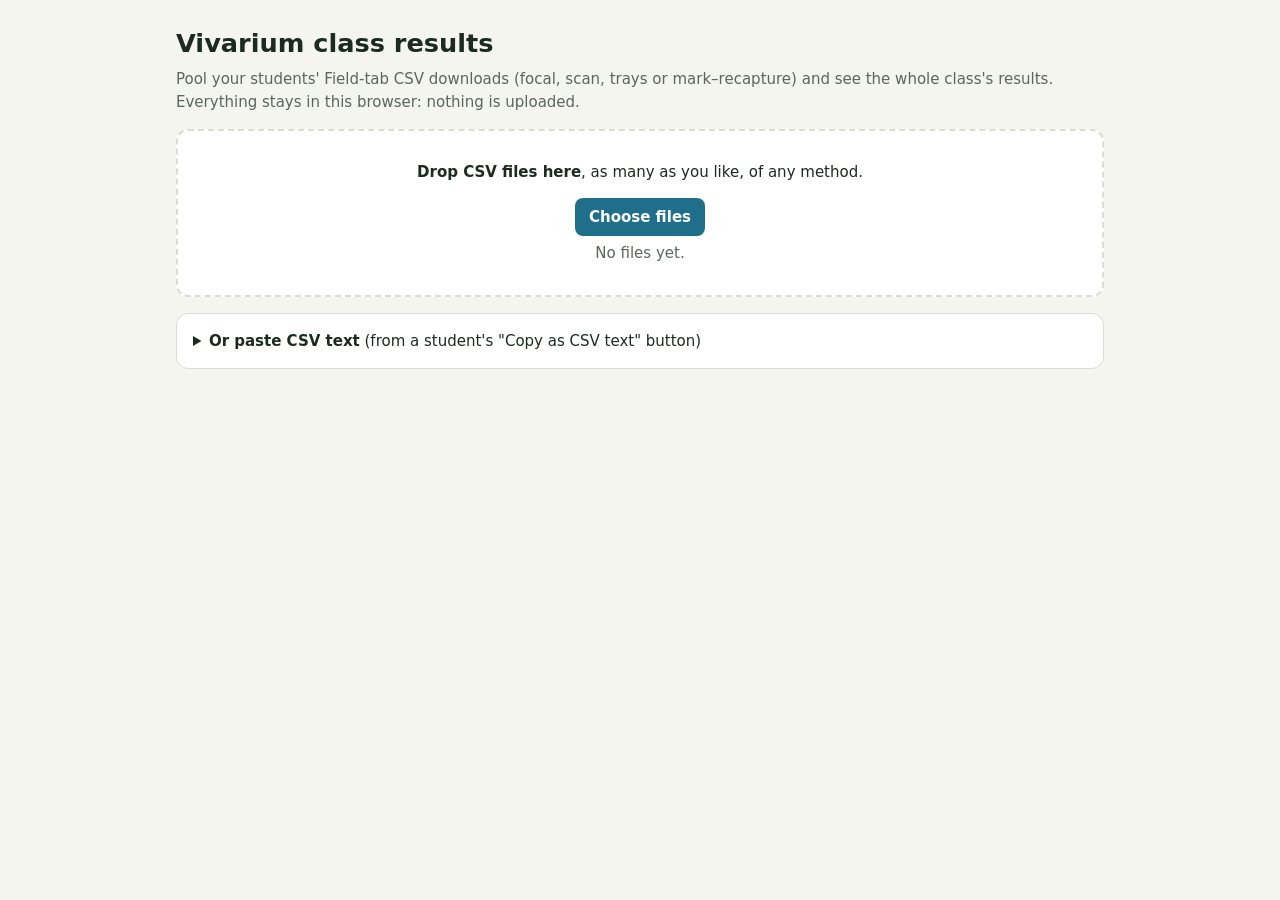
<file: class.html>
<!doctype html>
<html lang="en">
<head>
<meta charset="utf-8">
<meta name="viewport" content="width=device-width, initial-scale=1">
<title>Vivarium class results</title>
<style>
  :root{ --bg:#f4f5ef; --card:#ffffff; --ink:#1d2a22; --muted:#5b665e; --line:#d9ddd3; --accent:#1f6f8b; --good:#2f7d4a; --warn:#a1532a; }
  @media (prefers-color-scheme: dark){ :root:not([data-theme="light"]){ --bg:#121714; --card:#1b221d; --ink:#e7ece6; --muted:#a3ada5; --line:#2e3a31; --accent:#6fb7d0; --good:#7fc79a; --warn:#e5a27a; color-scheme:dark; } }
  :root[data-theme="dark"]{ --bg:#121714; --card:#1b221d; --ink:#e7ece6; --muted:#a3ada5; --line:#2e3a31; --accent:#6fb7d0; --good:#7fc79a; --warn:#e5a27a; color-scheme:dark; }
  *{ box-sizing:border-box; }
  body{ margin:0; background:var(--bg); color:var(--ink); font:15px/1.5 system-ui, -apple-system, "Segoe UI", sans-serif; }
  main{ max-width:960px; margin:0 auto; padding:24px 16px 64px; }
  h1{ font-size:1.6rem; margin:0 0 4px; } h2{ font-size:1.2rem; margin:28px 0 8px; } h3{ font-size:1rem; margin:18px 0 6px; }
  p{ margin:6px 0; } .muted{ color:var(--muted); }
  .drop{ border:2px dashed var(--line); border-radius:12px; padding:24px; text-align:center; background:var(--card); margin:16px 0; }
  .drop.over{ border-color:var(--accent); }
  .drop label{ display:inline-block; margin-top:8px; padding:8px 14px; border-radius:8px; background:var(--accent); color:#fff; cursor:pointer; font-weight:600; }
  .drop input{ position:absolute; left:-9999px; }
  .card{ background:var(--card); border:1px solid var(--line); border-radius:12px; padding:16px; margin:12px 0; overflow-x:auto; }
  .stats{ display:flex; flex-wrap:wrap; gap:12px; margin:8px 0; }
  .stat{ flex:1 1 150px; border:1px solid var(--line); border-radius:10px; padding:10px 12px; }
  .stat b{ display:block; font-size:1.4rem; } .stat span{ color:var(--muted); font-size:.85rem; }
  table{ border-collapse:collapse; width:100%; font-size:.9rem; }
  th, td{ border-bottom:1px solid var(--line); padding:6px 8px; text-align:right; white-space:nowrap; } th:first-child, td:first-child{ text-align:left; }
  thead th{ color:var(--muted); font-weight:600; }
  .note{ border-left:3px solid var(--warn); padding:6px 10px; margin:8px 0; color:var(--ink); }
  button{ font:inherit; padding:6px 12px; border-radius:8px; border:1px solid var(--line); background:var(--card); color:var(--ink); cursor:pointer; }
  button:focus-visible, .drop label:focus-within{ outline:3px solid var(--accent); outline-offset:2px; }
</style>
</head>
<body>
<main>
  <h1>Vivarium class results</h1>
  <p class="muted">Pool your students' Field-tab CSV downloads (focal, scan, trays or mark–recapture) and see the whole class's results. Everything stays in this browser: nothing is uploaded.</p>
  <div class="drop" id="drop">
    <p><b>Drop CSV files here</b>, as many as you like, of any method.</p>
    <label>Choose files<input type="file" id="files" accept=".csv,text/csv" multiple></label>
    <p class="muted" id="loaded">No files yet.</p>
  </div>
  <details class="card" id="pasteCard">
    <summary><b>Or paste CSV text</b> (from a student's "Copy as CSV text" button)</summary>
    <label for="pasteBox" class="muted">One student's CSV at a time, header row included.</label>
    <textarea id="pasteBox" rows="5" style="width:100%;margin-top:6px;font:12px ui-monospace,monospace;background:var(--bg);color:var(--ink);border:1px solid var(--line);border-radius:8px;padding:8px"></textarea>
    <p><button id="pasteAdd">Add pasted CSV</button> <span class="muted" id="pasteNote"></span></p>
  </details>
  <div id="out" aria-live="polite"></div>
</main>
<script>
(function(){
  "use strict";
  // On a shared claude.ai page, page-started downloads are blocked; the viewer's "downloads" capability
  // asks the viewer to confirm the save instead. Anywhere else, a normal download link.
  function saveFile(name, data, type){
    function plain(){
      var url = URL.createObjectURL(new Blob([data], { type:type }));
      var link = document.createElement('a'); link.href = url; link.download = name;
      document.body.appendChild(link); link.click(); link.remove(); setTimeout(function(){ URL.revokeObjectURL(url); }, 1000);
    }
    var c = window.claude;
    if(c && typeof c.use === 'function') c.use('downloads').then(function(d){ if(d) d.save({ filename:name, data:data }).catch(function(){}); else plain(); }, plain);
    else plain();
  }
  var rows = { focal:[], scan:[], trays:[], mr:[] }, seen = {}, log = [];
  var $ = function(id){ return document.getElementById(id); };
  var T = [12.71,4.30,3.18,2.78,2.57,2.45,2.36,2.31,2.26,2.23,2.20,2.18,2.16,2.14,2.13,2.12,2.11,2.10,2.09,2.09];
  function tc(df){ return df < 1 ? null : df <= 20 ? T[df-1] : df <= 30 ? 2.05 : df <= 60 ? 2.01 : 1.98; }
  function mean(a){ return a.reduce(function(s, x){ return s + x; }, 0)/a.length; }
  // Mean with a 95% t interval across students/trials, clamped to the measure's possible range.
  function ci(a, min, max){
    if(a.length < 2) return { m:a.length ? a[0] : null, lo:null, hi:null, n:a.length };
    var m = mean(a), sd = Math.sqrt(a.reduce(function(s, x){ return s + (x-m)*(x-m); }, 0)/(a.length-1)), h = tc(a.length-1)*sd/Math.sqrt(a.length);
    var lo = m - h, hi = m + h;
    if(min != null) lo = Math.max(min, lo); if(max != null) hi = Math.min(max, hi);
    return { m:m, lo:lo, hi:hi, n:a.length };
  }
  function f2(x){ return x == null || isNaN(x) ? '—' : x.toFixed(2); }
  function pc(x){ return x == null || isNaN(x) ? '—' : Math.round(x*100) + '%'; }
  function ciTxt(c, fmt){ fmt = fmt || f2; return c.m == null ? '—' : fmt(c.m) + (c.lo != null ? ' (' + fmt(c.lo) + ' to ' + fmt(c.hi) + ')' : ''); }
  function esc(s){ return String(s).replace(/[&<>"]/g, function(c){ return { '&':'&amp;', '<':'&lt;', '>':'&gt;', '"':'&quot;' }[c]; }); }

  function parse(text){
    var lines = text.replace(/\r/g, '').split('\n').filter(function(l){ return l.trim() && l[0] !== '#'; });
    if(!lines.length) return [];
    var head = lines[0].split(',');
    return lines.slice(1).map(function(l){ var v = l.split(','), o = {}; head.forEach(function(h, i){ o[h] = v[i] == null ? '' : v[i]; }); return o; });
  }
  function add(name, text){
    var rs = parse(text), n = 0, skipped = 0;
    rs.forEach(function(r){
      var m = r.method;
      if(!rows[m]){ skipped++; return; }
      var key = m + '|' + r.run + '|' + (r.sample || r.scan || r.tray || '');
      if(seen[key]){ skipped++; return; }   // the same file dropped twice
      seen[key] = 1; rows[m].push(r); n++;
    });
    return { n:n, skipped:skipped };
  }
  function load(fileList){
    var files = Array.prototype.slice.call(fileList), done = 0, msgs = [];
    files.forEach(function(f){
      var rd = new FileReader();
      rd.onload = function(){
        var r = add(f.name, rd.result); msgs.push(f.name + ': ' + r.n + ' rows' + (r.skipped ? ' (' + r.skipped + ' skipped: duplicates or not a Field CSV)' : ''));
        if(++done === files.length){ log = log.concat(msgs); $('loaded').textContent = log.length + ' file(s) loaded: ' + log.join(' · '); render(); }
      };
      rd.readAsText(f);
    });
  }
  function byRun(list){ var o = {}; list.forEach(function(r){ (o[r.run] = o[r.run] || []).push(r); }); return o; }
  function seedNote(list){
    var s = {}; list.forEach(function(r){ s[r.seed] = 1; }); var k = Object.keys(s);
    return k.length > 1 ? '<p class="note">These files come from <b>' + k.length + ' different worlds</b> (seeds ' + esc(k.join(', ')) + '). Pooling is still fine for error rates, but students weren\'t watching the same animals.</p>' : '<p class="muted">All from one world (seed ' + esc(k[0]) + ').</p>';
  }
  function dl(name, list){
    if(!list.length) return '';
    var head = Object.keys(list[0]), csv = head.join(',') + '\n' + list.map(function(r){ return head.map(function(h){ return r[h]; }).join(','); }).join('\n') + '\n';
    return '<p><button data-csv="' + encodeURIComponent(csv) + '" data-name="' + name + '">Download combined ' + name + '</button></p>';
  }

  function focal(){
    var runs = byRun(rows.focal), K = ['feed','vigilant','travel','flee'], per = [], conf = {};
    K.forEach(function(a){ conf[a] = {}; K.forEach(function(b){ conf[a][b] = 0; }); });
    Object.keys(runs).forEach(function(id){
      var rs = runs[id].filter(function(r){ return r.answer !== 'skip' && K.indexOf(r.answer) >= 0 && K.indexOf(r.truth) >= 0; });
      if(!rs.length) return;
      var po = rs.filter(function(r){ return r.answer === r.truth; }).length/rs.length, pe = 0;
      K.forEach(function(k){ var a = rs.filter(function(r){ return r.answer === k; }).length/rs.length, t = rs.filter(function(r){ return r.truth === k; }).length/rs.length; pe += a*t; });
      rs.forEach(function(r){ conf[r.truth][r.answer]++; });
      per.push({ id:id, sp:rs[0].species, n:rs.length, po:po, k:pe < 1 ? (po-pe)/(1-pe) : null });
    });
    if(!per.length) return '';
    var A = ci(per.map(function(p){ return p.po; }), 0, 1), Kc = ci(per.filter(function(p){ return p.k != null; }).map(function(p){ return p.k; }), -1, 1);
    var h = '<h2>Focal sampling</h2><div class="card">' + seedNote(rows.focal) +
      '<div class="stats"><div class="stat"><b>' + per.length + '</b><span>students / sessions</span></div>' +
      '<div class="stat"><b>' + pc(A.m) + '</b><span>mean agreement with truth' + (A.lo != null ? ' (' + pc(A.lo) + '–' + pc(A.hi) + ')' : '') + '</span></div>' +
      '<div class="stat"><b>' + f2(Kc.m) + '</b><span>mean Cohen\'s κ' + (Kc.lo != null ? ' (' + f2(Kc.lo) + '–' + f2(Kc.hi) + ')' : '') + '</span></div></div>';
    h += '<h3>Whole-class confusion table</h3><table><thead><tr><th>truth ↓ / scored →</th>' + K.map(function(k){ return '<th>' + k + '</th>'; }).join('') + '</tr></thead><tbody>' +
      K.map(function(t){ return '<tr><th>' + t + '</th>' + K.map(function(a){ return '<td' + (a === t ? ' style="font-weight:700"' : '') + '>' + conf[t][a] + '</td>'; }).join('') + '</tr>'; }).join('') + '</tbody></table>';
    h += '<p class="muted">Bold = correct. The biggest off-diagonal cell is the class\'s shared confusion: a good place to agree an operational definition.</p>';
    h += '<h3>Per session</h3><table><thead><tr><th>run</th><th>species</th><th>samples</th><th>agreement</th><th>κ</th></tr></thead><tbody>' +
      per.map(function(p){ return '<tr><td>' + esc(p.id) + '</td><td>' + esc(p.sp) + '</td><td>' + p.n + '</td><td>' + pc(p.po) + '</td><td>' + f2(p.k) + '</td></tr>'; }).join('') + '</tbody></table>';
    return h + dl('focal.csv', rows.focal) + '</div>';
  }

  function scan(){
    var runs = byRun(rows.scan), per = [];
    Object.keys(runs).forEach(function(id){
      var rs = runs[id].filter(function(r){ return r.lost_count !== 'true' && r.down !== '' && r.up !== ''; });
      if(!rs.length) return;
      var sd = 0, sn = 0, td = 0, tn = 0, pd = 0, pn = 0, exact = 0, off = 0;
      rs.forEach(function(r){
        var d = +r.down, u = +r.up, D = +r.true_down, U = +r.true_up;
        sd += d; sn += d + u; td += D; tn += D + U; pd += +r.pop_down; pn += +r.pop_down + +r.pop_up;
        if(d === D && u === U) exact++; off += Math.abs(d-D) + Math.abs(u-U);
      });
      var mine = sn ? sd/sn : null, circ = tn ? td/tn : null, pop = pn ? pd/pn : null;
      per.push({ id:id, sp:rs[0].species, n:rs.length, exact:exact/rs.length, off:off/rs.length, mine:mine, circ:circ, pop:pop,
                 count:mine != null && circ != null ? mine - circ : null, place:circ != null && pop != null ? circ - pop : null });
    });
    if(!per.length) return '';
    var C = ci(per.filter(function(p){ return p.count != null; }).map(function(p){ return p.count*100; }), -100, 100),
        P = ci(per.filter(function(p){ return p.place != null; }).map(function(p){ return p.place*100; }), -100, 100);
    var pp = function(x){ return (x >= 0 ? '+' : '') + x.toFixed(1); };
    var h = '<h2>Scan sampling</h2><div class="card">' + seedNote(rows.scan) +
      '<div class="stats"><div class="stat"><b>' + per.length + '</b><span>students / sessions</span></div>' +
      '<div class="stat"><b>' + ciTxt(C, pp) + '</b><span>counting error: your share feeding − truth in your circles (percentage points, 95% CI across students)</span></div>' +
      '<div class="stat"><b>' + ciTxt(P, pp) + '</b><span>placement error: truth in circles − whole population (pp)</span></div></div>';
    h += '<p class="muted">Pooling the class averages away random counting error, so its interval should sit near 0. Placement error is the same bias in everyone\'s circles, so pooling doesn\'t remove it: if its interval excludes 0, the circles were systematically unrepresentative.</p>';
    h += '<h3>Per session</h3><table><thead><tr><th>run</th><th>species</th><th>scans</th><th>exact</th><th>off / scan</th><th>yours</th><th>circles</th><th>population</th></tr></thead><tbody>' +
      per.map(function(p){ return '<tr><td>' + esc(p.id) + '</td><td>' + esc(p.sp) + '</td><td>' + p.n + '</td><td>' + pc(p.exact) + '</td><td>' + f2(p.off) + '</td><td>' + pc(p.mine) + '</td><td>' + pc(p.circ) + '</td><td>' + pc(p.pop) + '</td></tr>'; }).join('') + '</tbody></table>';
    return h + dl('scan.csv', rows.scan) + '</div>';
  }

  function trays(){
    var runs = byRun(rows.trays), per = [], allR = [], allP = [];
    Object.keys(runs).forEach(function(id){
      var rs = runs[id], R = [], P = [], unv = 0;
      rs.forEach(function(r){
        if(+r.visitors > 0){ (r.zone === 'rich' ? R : P).push(+r.left); (r.zone === 'rich' ? allR : allP).push(+r.left); } else unv++;
      });
      per.push({ id:id, pred:rs[0].prediction, trial:rs[0].trial_s, R:R.length ? mean(R) : null, P:P.length ? mean(P) : null, nR:R.length, nP:P.length, unv:unv });
    });
    if(!per.length) return '';
    var diffs = per.filter(function(p){ return p.R != null && p.P != null; }).map(function(p){ return p.R - p.P; }), D = ci(diffs);
    var preds = {}; per.forEach(function(p){ preds[p.pred] = (preds[p.pred]||0) + 1; });
    var sd = function(x){ return (x >= 0 ? '+' : '') + x.toFixed(3); };
    var h = '<h2>Feeding trays (giving-up densities)</h2><div class="card">' + seedNote(rows.trays) +
      '<div class="stats"><div class="stat"><b>' + per.length + '</b><span>trials</span></div>' +
      '<div class="stat"><b>' + ciTxt(D, sd) + '</b><span>rich − poor mean GUD across trials (95% CI)</span></div>' +
      '<div class="stat"><b>' + diffs.filter(function(d){ return d > 0; }).length + ' / ' + diffs.length + '</b><span>trials with more food left in rich habitat</span></div></div>';
    h += '<p><b>Class verdict:</b> ' + (D.lo == null ? 'need at least 2 trials with visited trays in both habitats.' :
      D.lo > 0 ? 'across trials, foragers left <b>more food in rich-habitat trays</b>, as the marginal value theorem predicts.' :
      D.hi < 0 ? 'across trials, foragers left <b>more food in poor-habitat trays</b>, against the marginal value theorem\'s prediction.' :
      (diffs.every(function(d){ return d > 0; }) || diffs.every(function(d){ return d < 0; }) ?
        'every trial points the same way, but with ' + diffs.length + ' trials the interval still spans 0: run more trials before concluding.' :
        'the trials disagree and the interval spans 0, so there\'s no clear difference yet. Single trials disagreeing is the replication lesson.')) + '</p>';
    h += '<p class="muted">Predictions made: ' + Object.keys(preds).map(function(k){ return esc(k) + ' ' + preds[k]; }).join(', ') + '. The unit of analysis is the trial: trays within one trial share animals and a moment, so the interval is computed across trials, not across trays.</p>';
    h += '<h3>Per trial</h3><table><thead><tr><th>run</th><th>trial s</th><th>prediction</th><th>GUD rich (n)</th><th>GUD poor (n)</th><th>rich − poor</th><th>unvisited</th></tr></thead><tbody>' +
      per.map(function(p){ return '<tr><td>' + esc(p.id) + '</td><td>' + esc(p.trial) + '</td><td>' + esc(p.pred) + '</td><td>' + (p.R == null ? '—' : p.R.toFixed(3)) + ' (' + p.nR + ')</td><td>' + (p.P == null ? '—' : p.P.toFixed(3)) + ' (' + p.nP + ')</td><td>' + (p.R != null && p.P != null ? sd(p.R - p.P) : '—') + '</td><td>' + p.unv + '</td></tr>'; }).join('') + '</tbody></table>';
    return h + dl('trays.csv', rows.trays) + '</div>';
  }

  function mr(){
    var list = rows.mr.filter(function(r){ return +r.true_n2 > 0; });
    if(!list.length) return '';
    var errs = list.filter(function(r){ return r.student_estimate !== ''; }).map(function(r){ return (+r.student_estimate - +r.true_n2)/+r.true_n2*100; }),
        ch = list.map(function(r){ return +r.chapman/+r.true_n2; });
    var groups = {}; list.forEach(function(r){ var k = r.species + ', gap ' + r.gap_s + ' s, ' + r.placement; (groups[k] = groups[k] || []).push(+r.chapman/+r.true_n2); });
    var E = ci(errs), C = ci(ch, 0);
    var h = '<h2>Mark–recapture</h2><div class="card">' + seedNote(rows.mr) +
      '<div class="stats"><div class="stat"><b>' + list.length + '</b><span>estimates</span></div>' +
      '<div class="stat"><b>' + ciTxt(C) + '</b><span>Chapman estimate ÷ true population (1 = right on; 95% CI)</span></div>' +
      '<div class="stat"><b>' + ciTxt(E, function(x){ return (x >= 0 ? '+' : '') + x.toFixed(0) + '%'; }) + '</b><span>students\' own estimates vs truth</span></div></div>';
    h += '<h3>By setting</h3><table><thead><tr><th>setting</th><th>n</th><th>mean estimate ÷ truth</th><th>range</th></tr></thead><tbody>' +
      Object.keys(groups).sort().map(function(k){ var g = groups[k]; return '<tr><td>' + esc(k) + '</td><td>' + g.length + '</td><td>' + f2(mean(g)) + '</td><td>' + f2(Math.min.apply(null, g)) + '–' + f2(Math.max.apply(null, g)) + '</td></tr>'; }).join('') + '</tbody></table>';
    h += '<p class="muted">Compare settings: long gaps break the closed-population assumption (marked animals die, new ones are born) and push estimates up; few recaptures make single estimates jumpy even when they\'re right on average.</p>';
    return h + dl('mark-recapture.csv', rows.mr) + '</div>';
  }

  function render(){
    var h = focal() + scan() + trays() + mr();
    $('out').innerHTML = h || '<p class="muted">No Field-tab rows found in those files.</p>';
    Array.prototype.forEach.call(document.querySelectorAll('button[data-csv]'), function(b){
      b.addEventListener('click', function(){
        saveFile(b.getAttribute('data-name'), decodeURIComponent(b.getAttribute('data-csv')), 'text/csv');
      });
    });
  }
  $('files').addEventListener('change', function(e){ load(e.target.files); e.target.value = ''; });
  $('pasteAdd').addEventListener('click', function(){
    var t = $('pasteBox').value.trim();
    if(!t){ $('pasteNote').textContent = 'Paste a CSV first.'; return; }
    var r = add('pasted', t); log.push('pasted: ' + r.n + ' rows' + (r.skipped ? ' (' + r.skipped + ' skipped)' : ''));
    $('loaded').textContent = log.length + ' file(s) loaded: ' + log.join(' · ');
    $('pasteNote').textContent = r.n ? 'Added ' + r.n + ' rows.' : r.skipped ? 'Already added: those rows are in (duplicates skipped).' : 'No Field rows found: is the header row included?';
    if(r.n) $('pasteBox').value = '';
    render();
  });
  var d = $('drop');
  ['dragenter','dragover'].forEach(function(t){ d.addEventListener(t, function(e){ e.preventDefault(); d.classList.add('over'); }); });
  ['dragleave','drop'].forEach(function(t){ d.addEventListener(t, function(e){ e.preventDefault(); d.classList.remove('over'); }); });
  d.addEventListener('drop', function(e){ if(e.dataTransfer && e.dataTransfer.files.length) load(e.dataTransfer.files); });
  window.ClassResults = { add:function(name, text){ var r = add(name, text); render(); return r; }, rows:rows };
})();
</script>
</body>
</html>
</file>
